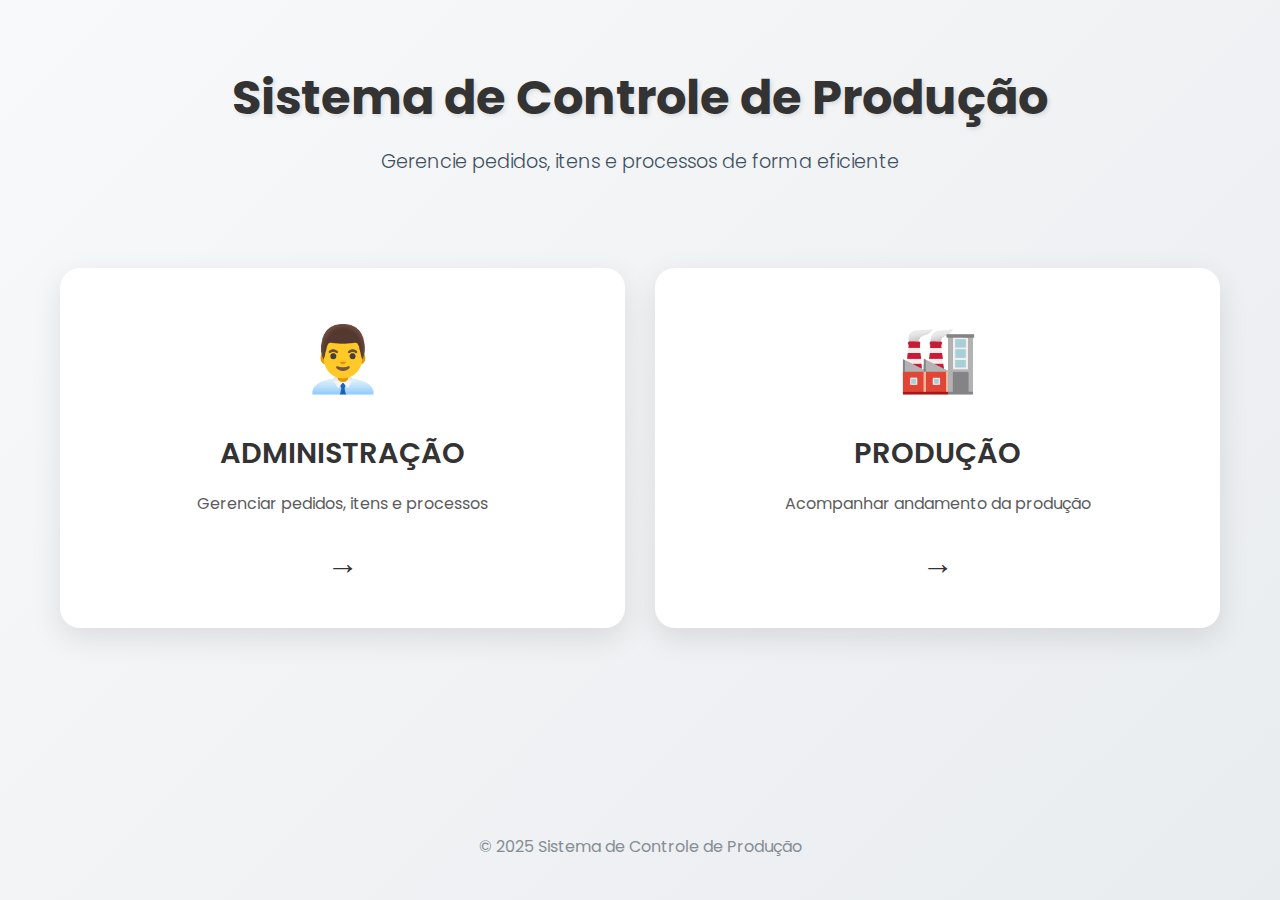
<file: index.html>
<!DOCTYPE html>
<html lang="pt-br">
<head>
    <meta charset="UTF-8">
    <meta name="viewport" content="width=device-width, initial-scale=1.0">
    <title>Controle de Produção</title>
    <link rel="stylesheet" href="style.css">
    <link href="https://fonts.googleapis.com/css2?family=Poppins:wght@300;400;500;600;700&display=swap" rel="stylesheet">
    <link rel="icon" href="data:image/svg+xml,<svg xmlns='http://www.w3.org/2000/svg' viewBox='0 0 100 100'><text y='.9em' font-size='90'>🏭</text></svg>">
</head>
<body>
    <div class="main-container">
        <div class="header">
            <h1>Sistema de Controle de Produção</h1>
            <p>Gerencie pedidos, itens e processos de forma eficiente</p>
        </div>
        
        <div class="menu-container">
            <div class="menu-card" onclick="admClick()">
                <div class="menu-icon">👨‍💼</div>
                <h2>ADMINISTRAÇÃO</h2>
                <p>Gerenciar pedidos, itens e processos</p>
                <div class="menu-arrow">→</div>
            </div>
            
            <div class="menu-card" onclick="producaoClick()">
                <div class="menu-icon">🏭</div>
                <h2>PRODUÇÃO</h2>
                <p>Acompanhar andamento da produção</p>
                <div class="menu-arrow">→</div>
            </div>
        </div>
        
        <div class="footer">
            <p>&copy; 2025 Sistema de Controle de Produção</p>
        </div>
    </div>

    <script>
        const admClick = () => window.location.href = "adm.html";
        const producaoClick = () => alert("Módulo de Produção em desenvolvimento!");
    </script>
</body>
</html>
</file>
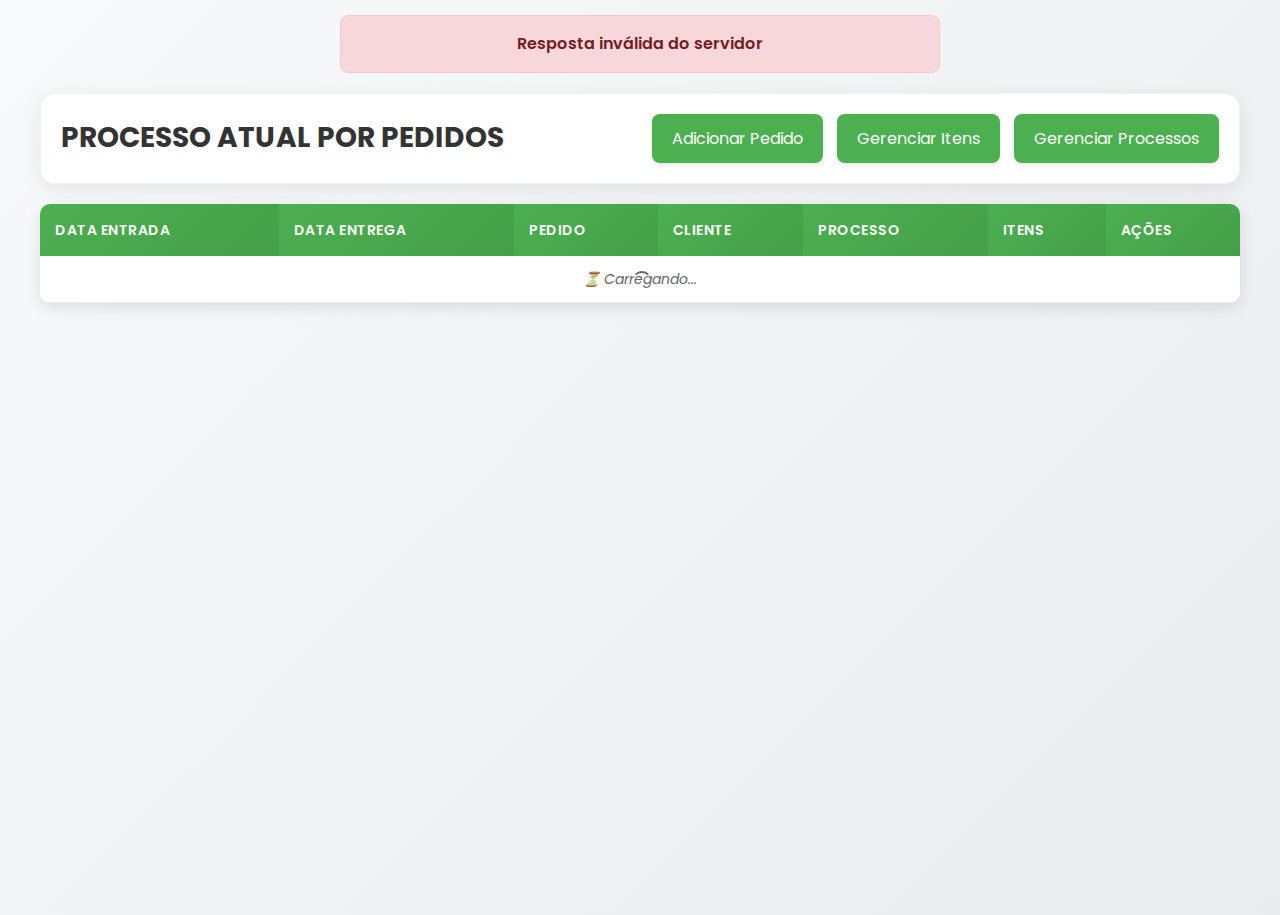
<file: adm.html>
<!DOCTYPE html>
<html lang="pt-br">
<head>
    <meta charset="UTF-8">
    <meta name="viewport" content="width=device-width, initial-scale=1.0">
    <title>Controle de Produção</title>
    <link rel="stylesheet" href="style.css">
    <link href="https://fonts.googleapis.com/css2?family=Poppins:wght@300;400;500;600;700&display=swap" rel="stylesheet">
    <link rel="icon" href="data:image/svg+xml,<svg xmlns='http://www.w3.org/2000/svg' viewBox='0 0 100 100'><text y='.9em' font-size='90'>🏭</text></svg>">
</head>
<body>
    <div class="title-container">
        <h1>PROCESSO ATUAL POR PEDIDOS</h1>
        <div>
            <button class="add-button" onclick="openAddPedidoModal()">Adicionar Pedido</button>
            <button class="add-button" onclick="openItensModal()">Gerenciar Itens</button>
            <button class="add-button" onclick="openProcessosModal()">Gerenciar Processos</button>
        </div>
    </div>

    <table class="tablePedidos" id="tablePedidos">
        <thead>
            <tr>
                <th>DATA ENTRADA</th>
                <th>DATA ENTREGA</th>
                <th>PEDIDO</th>
                <th>CLIENTE</th>
                <th>PROCESSO</th>
                <th>ITENS</th>
                <th>AÇÕES</th>
            </tr>
        </thead>
        <tbody id="pedidosTableBody">
            <!-- Dados serão carregados via JavaScript -->
        </tbody>
    </table>

    <!-- Modal Adicionar Pedido -->
    <div id="addPedidoModal" class="modal">
        <div class="modal-content">
            <div class="modal-header">
                <h2>Adicionar Novo Pedido</h2>
                <span class="close" onclick="closeAddPedidoModal()">&times;</span>
            </div>
            
            <form id="addPedidoForm">
                <div class="form-row">
                    <div class="form-group">
                        <label for="dataEntrada">Data de Entrada:</label>
                        <input type="date" id="dataEntrada" name="dataEntrada" required>
                    </div>
                    <div class="form-group">
                        <label for="dataEntrega">Data de Entrega:</label>
                        <input type="date" id="dataEntrega" name="dataEntrega" required>
                    </div>
                </div>

                <div class="form-row">
                    <div class="form-group">
                        <label for="codigoPedido">Código do Pedido:</label>
                        <input type="text" id="codigoPedido" name="codigoPedido" required>
                    </div>
                    <div class="form-group">
                        <label for="cliente">Cliente:</label>
                        <input type="text" id="cliente" name="cliente" required>
                    </div>
                </div>

                <div class="form-group">
                    <label for="processoAtual">Processo Atual:</label>
                    <select id="processoAtual" name="processoAtual" required>
                        <option value="">Selecione o processo</option>
                        <option value="corte">Corte</option>
                        <option value="personalização">Personalização</option>
                        <option value="produção">Produção</option>
                        <option value="expedição">Expedição</option>
                    </select>
                </div>

                <div class="itens-section">
                    <div class="section-header">
                        <h3>Itens do Pedido</h3>
                        <button type="button" class="add-button small" onclick="openSelectItemModal()">Adicionar Item</button>
                    </div>
                    
                    <table class="table-itens" id="pedidoItensTable">
                        <thead>
                            <tr>
                                <th>Item</th>
                                <th>Quantidade</th>
                                <th>Observações</th>
                                <th>Ações</th>
                            </tr>
                        </thead>
                        <tbody id="pedidoItensBody">
                            <!-- Itens serão adicionados aqui -->
                        </tbody>
                    </table>
                </div>

                <div class="modal-footer">
                    <button type="button" class="btn-cancel" onclick="closeAddPedidoModal()">Cancelar</button>
                    <button type="submit" class="btn-save">Salvar Pedido</button>
                </div>
            </form>
        </div>
    </div>

    <!-- Modal Editar Pedido -->
    <div id="editPedidoModal" class="modal">
        <div class="modal-content large">
            <div class="modal-header">
                <h2>Editar Pedido</h2>
                <span class="close" onclick="closeEditPedidoModal()">&times;</span>
            </div>
            
            <form id="editPedidoForm">
                <input type="hidden" id="editPedidoId">
                
                <div class="form-row">
                    <div class="form-group">
                        <label for="editDataEntrada">Data de Entrada:</label>
                        <input type="date" id="editDataEntrada" name="dataEntrada" required>
                    </div>
                    <div class="form-group">
                        <label for="editDataEntrega">Data de Entrega:</label>
                        <input type="date" id="editDataEntrega" name="dataEntrega" required>
                    </div>
                </div>

                <div class="form-row">
                    <div class="form-group">
                        <label for="editCodigoPedido">Código do Pedido:</label>
                        <input type="text" id="editCodigoPedido" name="codigoPedido" required>
                    </div>
                    <div class="form-group">
                        <label for="editCliente">Cliente:</label>
                        <input type="text" id="editCliente" name="cliente" required>
                    </div>
                </div>

                <div class="form-group">
                    <label for="editProcessoAtual">Processo Atual:</label>
                    <select id="editProcessoAtual" name="processoAtual" required>
                        <option value="">Selecione o processo</option>
                        <option value="corte">Corte</option>
                        <option value="personalização">Personalização</option>
                        <option value="produção">Produção</option>
                        <option value="expedição">Expedição</option>
                    </select>
                </div>

                <div class="itens-section">
                    <div class="section-header">
                        <h3>Itens do Pedido</h3>
                        <button type="button" class="add-button small" onclick="openSelectItemModalEdit()">Adicionar Item</button>
                    </div>
                    
                    <div class="info-box warning-info">
                        <p><strong>⚠️ Atenção:</strong> Alterações nos itens do pedido podem afetar o progresso dos processos em andamento. Remover itens com processos completos irá apagar o histórico desses processos.</p>
                    </div>
                    
                    <table class="table-itens" id="editPedidoItensTable">
                        <thead>
                            <tr>
                                <th>Item</th>
                                <th>Quantidade</th>
                                <th>Observações</th>
                                <th>Status</th>
                                <th>Ações</th>
                            </tr>
                        </thead>
                        <tbody id="editPedidoItensBody">
                            <!-- Itens serão carregados aqui -->
                        </tbody>
                    </table>
                </div>

                <div class="modal-footer">
                    <button type="button" class="btn-cancel" onclick="closeEditPedidoModal()">Cancelar</button>
                    <button type="submit" class="btn-save">Salvar Alterações</button>
                </div>
            </form>
        </div>
    </div>

    <!-- Modal Selecionar Item -->
    <div id="selectItemModal" class="modal">
        <div class="modal-content">
            <div class="modal-header">
                <h2>Selecionar Item</h2>
                <span class="close" onclick="closeSelectItemModal()">&times;</span>
            </div>
            
            <table class="tablePedidos" id="selectItemTable">
                <thead>
                    <tr>
                        <th>Nome</th>
                        <th>Descrição</th>
                        <th>Ações</th>
                    </tr>
                </thead>
                <tbody id="selectItemBody">
                    <!-- Itens serão carregados aqui -->
                </tbody>
            </table>
        </div>
    </div>

    <!-- Modal Adicionar Item ao Pedido -->
    <div id="addItemToPedidoModal" class="modal">
        <div class="modal-content small">
            <div class="modal-header">
                <h2>Adicionar Item ao Pedido</h2>
                <span class="close" onclick="closeAddItemToPedidoModal()">&times;</span>
            </div>
            
            <form id="addItemToPedidoForm">
                <input type="hidden" id="selectedItemId">
                <div class="form-group">
                    <label id="selectedItemName"></label>
                </div>
                <div class="form-group">
                    <label for="itemQuantidade">Quantidade:</label>
                    <input type="number" id="itemQuantidade" name="quantidade" min="1" value="1" required>
                </div>
                <div class="form-group">
                    <label for="itemObservacoes">Observações:</label>
                    <textarea id="itemObservacoes" name="observacoes" rows="3"></textarea>
                </div>
                <div class="modal-footer">
                    <button type="button" class="btn-cancel" onclick="closeAddItemToPedidoModal()">Cancelar</button>
                    <button type="submit" class="btn-save">Adicionar</button>
                </div>
            </form>
        </div>
    </div>

    <!-- Modal Editar Item do Pedido -->
    <div id="editItemPedidoModal" class="modal">
        <div class="modal-content small">
            <div class="modal-header">
                <h2>Editar Item do Pedido</h2>
                <span class="close" onclick="closeEditItemPedidoModal()">&times;</span>
            </div>
            
            <form id="editItemPedidoForm">
                <input type="hidden" id="editItemPedidoId">
                <div class="form-group">
                    <label id="editItemPedidoNome"></label>
                </div>
                <div class="form-group">
                    <label for="editItemQuantidade">Quantidade:</label>
                    <input type="number" id="editItemQuantidade" name="quantidade" min="1" required>
                </div>
                <div class="form-group">
                    <label for="editItemObservacoes">Observações:</label>
                    <textarea id="editItemObservacoes" name="observacoes" rows="3"></textarea>
                </div>
                <div class="modal-footer">
                    <button type="button" class="btn-cancel" onclick="closeEditItemPedidoModal()">Cancelar</button>
                    <button type="submit" class="btn-save">Salvar Alterações</button>
                </div>
            </form>
        </div>
    </div>

    <!-- Modal Gerenciar Itens -->
    <div id="itensModal" class="modal">
        <div class="modal-content large">
            <div class="modal-header">
                <h2>Gerenciar Itens</h2>
                <span class="close" onclick="closeItensModal()">&times;</span>
            </div>
            
            <div class="tabs">
                <button class="tab-button active" onclick="showTab('listar-itens')">Listar Itens</button>
                <button class="tab-button" onclick="showTab('adicionar-item')">Adicionar Item</button>
            </div>

            <div id="listar-itens" class="tab-content active">
                <table class="tablePedidos" id="itensTable">
                    <thead>
                        <tr>
                            <th>Nome</th>
                            <th>Descrição</th>
                            <th>Processos</th>
                            <th>Ações</th>
                        </tr>
                    </thead>
                    <tbody id="itensTableBody">
                        <!-- Itens serão carregados aqui -->
                    </tbody>
                </table>
            </div>

            <div id="adicionar-item" class="tab-content">
                <form id="addItemForm">
                    <div class="form-group">
                        <label for="itemNome">Nome do Item:</label>
                        <input type="text" id="itemNome" name="nome" required>
                    </div>
                    <div class="form-group">
                        <label for="itemDescricao">Descrição:</label>
                        <textarea id="itemDescricao" name="descricao" rows="3"></textarea>
                    </div>
                    <div class="form-group">
                        <button type="submit" class="btn-save">Adicionar Item</button>
                    </div>
                </form>
            </div>
        </div>
    </div>

    <!-- Modal Gerenciar Processos do Item -->
    <div id="itemProcessosModal" class="modal">
        <div class="modal-content">
            <div class="modal-header">
                <h2 id="itemProcessosTitle">Processos do Item</h2>
                <span class="close" onclick="closeItemProcessosModal()">&times;</span>
            </div>
            
            <!-- Informação sobre ordem global -->
            <div class="info-box ordem-global-info">
                <h4>🌐 Ordem Global dos Processos</h4>
                <p>Os processos seguem automaticamente a <strong>ordem global</strong> definida no sistema. Não é necessário definir ordem específica para cada item.</p>
            </div>
            
            <div class="section-header">
                <h3>Adicionar Processo</h3>
            </div>
            
            <form id="addItemProcessoForm">
                <input type="hidden" id="currentItemId">
                
                <div class="form-group">
                    <label for="processoSelect">Processo:</label>
                    <select id="processoSelect" name="processo_id" required>
                        <option value="">Selecione o processo</option>
                    </select>
                    <small class="field-hint">💡 A ordem será definida automaticamente pela sequência global dos processos</small>
                </div>
                
                <div class="form-group">
                    <label for="processoObservacoes">Observações:</label>
                    <textarea id="processoObservacoes" name="observacoes" rows="2" placeholder="Observações específicas para este processo neste item"></textarea>
                </div>
                
                <button type="submit" class="btn-save">Adicionar Processo</button>
            </form>

            <div class="section-header">
                <h3>Processos Configurados</h3>
            </div>
            
            <table class="tablePedidos" id="itemProcessosTable">
                <thead>
                    <tr>
                        <th>Ordem Global</th>
                        <th>Processo</th>
                        <th>Observações</th>
                        <th>Ações</th>
                    </tr>
                </thead>
                <tbody id="itemProcessosBody">
                    <!-- Processos serão carregados aqui -->
                </tbody>
            </table>
        </div>
    </div>

    <!-- Modal Gerenciar Processos -->
    <div id="processosModal" class="modal">
        <div class="modal-content large">
            <div class="modal-header">
                <h2>Gerenciar Processos</h2>
                <span class="close" onclick="closeProcessosModal()">&times;</span>
            </div>
            
            <div class="tabs">
                <button class="tab-button active" onclick="showTab('listar-processos')">Listar Processos</button>
                <button class="tab-button" onclick="showTab('adicionar-processo')">Adicionar Processo</button>
                <button class="tab-button" onclick="showTab('verificar-ordem')">Verificar Ordem</button>
            </div>

            <div id="listar-processos" class="tab-content active">
                <div class="info-box reorganizacao-info">
                    <h4>🔄 Reorganização Automática</h4>
                    <p><strong>💡 Como funciona:</strong> Quando você escolhe uma ordem já ocupada por outro processo, todos os processos com ordem igual ou superior são automaticamente renumerados para manter a sequência correta.</p>
                </div>

                <table class="tablePedidos" id="processosTable">
                    <thead>
                        <tr>
                            <th>Ordem</th>
                            <th>Nome</th>
                            <th>Descrição</th>
                            <th>Uso</th>
                            <th>Tipo</th>
                            <th>Ações</th>
                        </tr>
                    </thead>
                    <tbody id="processosTableBody">
                        <!-- Processos serão carregados aqui -->
                    </tbody>
                </table>
            </div>

            <div id="adicionar-processo" class="tab-content">
                <div class="info-box warning-info">
                    <p><strong>💡 Dica:</strong> Se você escolher uma ordem já existente, os processos serão reorganizados automaticamente. Deixe em branco para adicionar no final da sequência.</p>
                </div>

                <form id="addProcessoForm">
                    <div class="form-row">
                        <div class="form-group">
                            <label for="processoNome">Nome do Processo:</label>
                            <input type="text" id="processoNome" name="nome" required>
                        </div>
                        <div class="form-group ordem-input-container">
                            <label for="processoOrdem">Ordem:</label>
                            <input type="number" id="processoOrdem" name="ordem" min="1" placeholder="Automático se vazio">
                            <div id="ordemFeedback" class="ordem-feedback"></div>
                        </div>
                    </div>
                    <div class="form-group">
                        <label for="processoDescricao">Descrição:</label>
                        <textarea id="processoDescricao" name="descricao" rows="3" placeholder="Descrição opcional do processo"></textarea>
                    </div>
                    <div class="form-group">
                        <button type="submit" class="btn-save">Adicionar Processo</button>
                    </div>
                </form>
            </div>

            <div id="verificar-ordem" class="tab-content">
                <div class="verification-container">
                    <h3>🔍 Verificação da Ordem dos Processos</h3>
                    
                    <p>Esta ferramenta verifica se há problemas na numeração dos processos e oferece correção automática.</p>
                    
                    <div class="verification-buttons">
                        <button class="btn-save" onclick="verificarOrdemProcessos()">🔍 Verificar Ordem dos Processos</button>
                    </div>
                    
                    <div id="resultadoVerificacao" class="verification-result"></div>
                    
                    <div class="info-box verification-info">
                        <h4>ℹ️ Sobre a Verificação</h4>
                        <ul>
                            <li><strong>Ordens Duplicadas:</strong> Quando dois ou mais processos têm a mesma ordem</li>
                            <li><strong>Correção Automática:</strong> Renumera todos os processos em sequência (1, 2, 3...)</li>
                            <li><strong>Preservação da Ordem:</strong> Mantém a ordem relativa baseada na ordem atual</li>
                            <li><strong>Segurança:</strong> Operação reversível que não afeta dados dos pedidos</li>
                        </ul>
                    </div>
                </div>
            </div>
        </div>
    </div>

    <!-- Modal Editar Processo -->
    <div id="editProcessoModal" class="modal">
        <div class="modal-content small">
            <div class="modal-header">
                <h2>Editar Processo</h2>
                <span class="close" onclick="closeEditProcessoModal()">&times;</span>
            </div>
            
            <div class="info-box reorganizacao-edit-info">
                <p><strong>🔄 Reorganização:</strong> Se você alterar a ordem para um número já ocupado, os processos intermediários serão reorganizados automaticamente.</p>
            </div>
            
            <form id="editProcessoForm">
                <input type="hidden" id="editProcessoId">
                <div class="form-row">
                    <div class="form-group">
                        <label for="editProcessoNome">Nome do Processo:</label>
                        <input type="text" id="editProcessoNome" name="nome" required>
                    </div>
                    <div class="form-group ordem-input-container">
                        <label for="editProcessoOrdem">Ordem:</label>
                        <input type="number" id="editProcessoOrdem" name="ordem" min="1" required>
                        <div id="editOrdemFeedback" class="ordem-feedback"></div>
                    </div>
                </div>
                <div class="form-group">
                    <label for="editProcessoDescricao">Descrição:</label>
                    <textarea id="editProcessoDescricao" name="descricao" rows="3"></textarea>
                </div>
                <div class="modal-footer">
                    <button type="button" class="btn-cancel" onclick="closeEditProcessoModal()">Cancelar</button>
                    <button type="submit" class="btn-save">Salvar Alterações</button>
                </div>
            </form>
        </div>
    </div>

    <script src="script.js"></script>
</body>
</html>
</file>
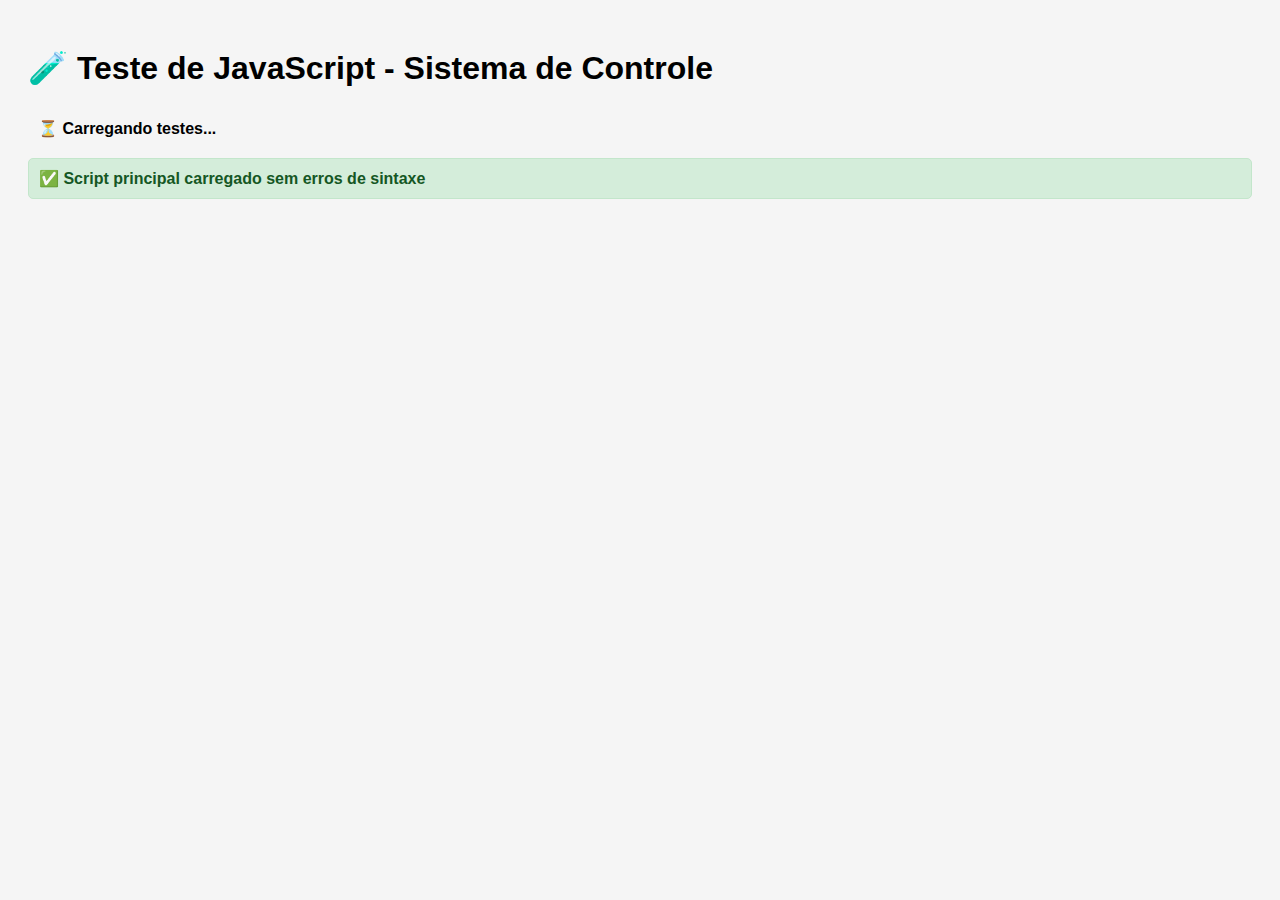
<file: test_js.html>
<!DOCTYPE html>
<html lang="pt-br">
<head>
    <meta charset="UTF-8">
    <meta name="viewport" content="width=device-width, initial-scale=1.0">
    <title>Teste JavaScript</title>
    <style>
        body {
            font-family: Arial, sans-serif;
            padding: 20px;
            background-color: #f5f5f5;
        }
        .status {
            padding: 10px;
            margin: 10px 0;
            border-radius: 5px;
            font-weight: bold;
        }
        .success {
            background-color: #d4edda;
            color: #155724;
            border: 1px solid #c3e6cb;
        }
        .error {
            background-color: #f8d7da;
            color: #721c24;
            border: 1px solid #f5c6cb;
        }
        .test-button {
            background-color: #4CAF50;
            color: white;
            padding: 10px 20px;
            border: none;
            border-radius: 5px;
            cursor: pointer;
            margin: 5px;
        }
        .test-button:hover {
            background-color: #45a049;
        }
    </style>
</head>
<body>
    <h1>🧪 Teste de JavaScript - Sistema de Controle</h1>
    
    <div id="resultados">
        <div class="status" id="loading">⏳ Carregando testes...</div>
    </div>
    
    <div id="botoes" style="display: none;">
        <h3>Testes Manuais:</h3>
        <button class="test-button" onclick="testarAPI()">Testar API</button>
        <button class="test-button" onclick="testarFuncoes()">Testar Funções</button>
        <button class="test-button" onclick="testarModais()">Testar Modais</button>
        <button class="test-button" onclick="limparResultados()">Limpar</button>
    </div>

    <script>
        // Teste básico de carregamento
        document.addEventListener('DOMContentLoaded', function() {
            console.log('✅ DOM carregado');
            testarSintaxe();
        });

        function adicionarResultado(mensagem, tipo) {
            const div = document.createElement('div');
            div.className = `status ${tipo}`;
            div.innerHTML = mensagem;
            document.getElementById('resultados').appendChild(div);
        }

        function testarSintaxe() {
            try {
                // Tentar carregar e executar o script principal
                const script = document.createElement('script');
                script.onload = function() {
                    adicionarResultado('✅ Script principal carregado sem erros de sintaxe', 'success');
                    testarVariaveis();
                };
                script.onerror = function() {
                    adicionarResultado('❌ Erro ao carregar script principal', 'error');
                    document.getElementById('loading').style.display = 'none';
                };
                script.src = 'script.js';
                document.head.appendChild(script);
            } catch (error) {
                adicionarResultado(`❌ Erro de sintaxe: ${error.message}`, 'error');
                document.getElementById('loading').style.display = 'none';
            }
        }

        function testarVariaveis() {
            setTimeout(() => {
                try {
                    // Verificar se as variáveis globais existem
                    if (typeof pedidoItens !== 'undefined') {
                        adicionarResultado('✅ Variável pedidoItens definida', 'success');
                    } else {
                        adicionarResultado('⚠️ Variável pedidoItens não encontrada', 'error');
                    }

                    if (typeof API_BASE_URL !== 'undefined') {
                        adicionarResultado('✅ Variável API_BASE_URL definida', 'success');
                    } else {
                        adicionarResultado('⚠️ Variável API_BASE_URL não encontrada', 'error');
                    }

                    // Verificar se as principais funções existem
                    const funcoes = [
                        'apiRequest',
                        'carregarPedidos', 
                        'salvarPedido',
                        'openAddPedidoModal',
                        'carregarItens',
                        'carregarProcessos'
                    ];

                    funcoes.forEach(funcao => {
                        if (typeof window[funcao] === 'function') {
                            adicionarResultado(`✅ Função ${funcao} disponível`, 'success');
                        } else {
                            adicionarResultado(`❌ Função ${funcao} não encontrada`, 'error');
                        }
                    });

                    document.getElementById('loading').style.display = 'none';
                    document.getElementById('botoes').style.display = 'block';

                } catch (error) {
                    adicionarResultado(`❌ Erro ao verificar variáveis: ${error.message}`, 'error');
                    document.getElementById('loading').style.display = 'none';
                }
            }, 1000);
        }

        async function testarAPI() {
            try {
                adicionarResultado('🔄 Testando conexão com API...', 'success');
                
                const response = await fetch('api.php?action=test');
                const data = await response.json();
                
                if (data && data.status) {
                    adicionarResultado(`✅ API respondeu: ${data.status}`, 'success');
                } else {
                    adicionarResultado('⚠️ API respondeu mas sem status esperado', 'error');
                }
                
            } catch (error) {
                adicionarResultado(`❌ Erro na API: ${error.message}`, 'error');
            }
        }

        function testarFuncoes() {
            try {
                // Testar algumas funções básicas
                if (typeof mostrarMensagem === 'function') {
                    mostrarMensagem('Teste de mensagem', 'success');
                    adicionarResultado('✅ Função mostrarMensagem executada', 'success');
                }

                if (typeof formatarData === 'function') {
                    const dataFormatada = formatarData('2025-01-15');
                    adicionarResultado(`✅ Função formatarData: ${dataFormatada}`, 'success');
                }

                if (typeof capitalizeFirst === 'function') {
                    const texto = capitalizeFirst('teste');
                    adicionarResultado(`✅ Função capitalizeFirst: ${texto}`, 'success');
                }

            } catch (error) {
                adicionarResultado(`❌ Erro ao testar funções: ${error.message}`, 'error');
            }
        }

        function testarModais() {
            try {
                // Verificar se os elementos dos modais existem
                const modais = [
                    'addPedidoModal',
                    'itensModal', 
                    'processosModal',
                    'selectItemModal'
                ];

                modais.forEach(modalId => {
                    const modal = document.getElementById(modalId);
                    if (modal) {
                        adicionarResultado(`✅ Modal ${modalId} encontrado`, 'success');
                    } else {
                        adicionarResultado(`⚠️ Modal ${modalId} não encontrado (normal se não estiver na página adm.html)`, 'error');
                    }
                });

            } catch (error) {
                adicionarResultado(`❌ Erro ao testar modais: ${error.message}`, 'error');
            }
        }

        function limparResultados() {
            document.getElementById('resultados').innerHTML = '';
        }

        // Capturar erros globais
        window.addEventListener('error', function(event) {
            console.error('Erro capturado:', event.error);
            adicionarResultado(`❌ Erro JavaScript: ${event.error?.message || 'Erro desconhecido'}`, 'error');
        });

        // Testar console
        console.log('🧪 Arquivo de teste carregado');
    </script>
</body>
</html>
</file>
<file: style.css>
/* style.css - Arquivo Principal do Sistema de Controle de Produção v0.5.4 */
/* Arquitetura CSS Modular - Importações Centralizadas */

/* === IMPORTAÇÕES DOS MÓDULOS CSS === */
@import url('css/base.css');           /* Reset, fontes e configurações base */
@import url('css/layout.css');         /* Layout principal e estruturas */
@import url('css/components.css');     /* Componentes reutilizáveis */
@import url('css/forms.css');          /* Formulários e inputs */
@import url('css/tables.css');         /* Tabelas e listagens */
@import url('css/modals.css');         /* Modais e overlays */
@import url('css/buttons.css');        /* Botões e ações */
@import url('css/status.css');         /* Status e indicadores */
@import url('css/processes.css');      /* Processos e acompanhamento */
@import url('css/responsive.css');     /* Media queries e responsividade */
@import url('css/utilities.css');     /* Classes utilitárias */

/* === INFORMAÇÕES DO SISTEMA === */
/*
╔══════════════════════════════════════════════════════════════╗
║              SISTEMA DE CONTROLE DE PRODUÇÃO                ║
║                     CSS Modular v0.5.4                       ║
╠══════════════════════════════════════════════════════════════╣
║ 🎨 Arquitetura: CSS Modular                                 ║
║ 📁 Módulos: 10 especializados                               ║
║ 🔧 Manutenção: Simplificada                                 ║
║ 📱 Compatibilidade: Responsiva                              ║
╚══════════════════════════════════════════════════════════════╝
*/
</file>
